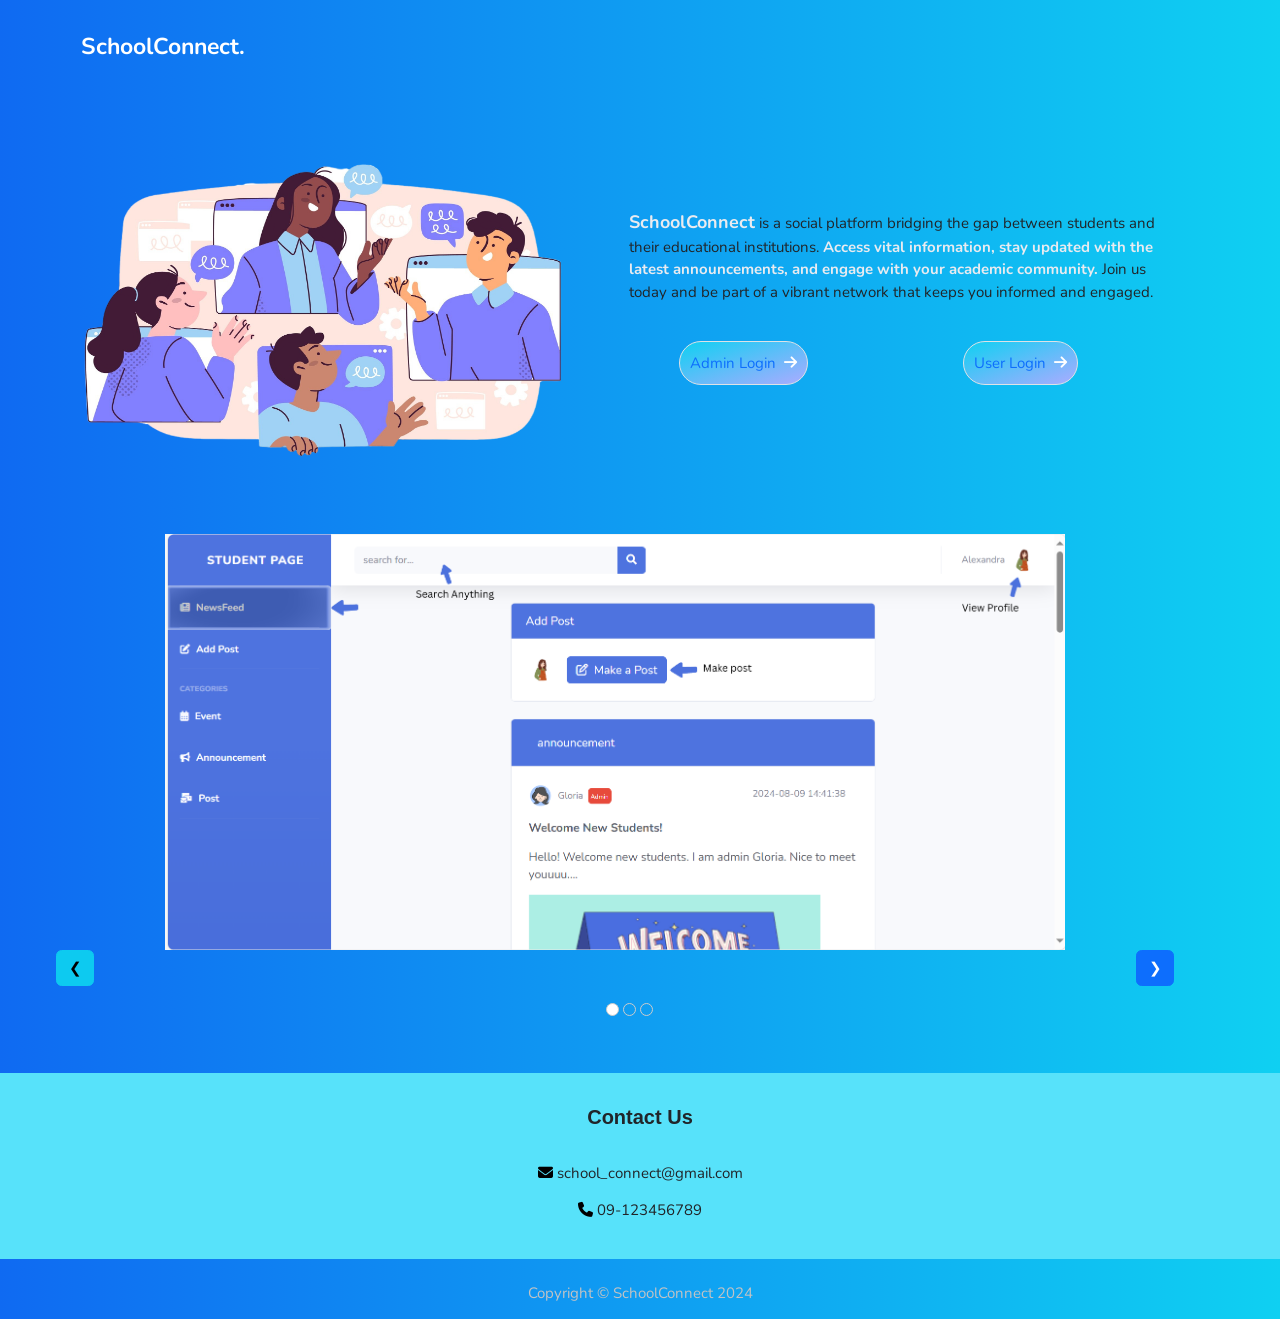
<file: index.html>
<!DOCTYPE html>
<html lang="en">

<head>
	<meta charset="UTF-8">
	<meta name="viewport"
		content="width=device-width, initial-scale=1.0">
	<link rel="stylesheet" href="https://cdnjs.cloudflare.com/ajax/libs/font-awesome/6.6.0/css/all.min.css" integrity="sha512-Kc323vGBEqzTmouAECnVceyQqyqdsSiqLQISBL29aUW4U/M7pSPA/gEUZQqv1cwx4OnYxTxve5UMg5GT6L4JJg==" crossorigin="anonymous" referrerpolicy="no-referrer" />
	<title>School Connect</title>
	<link rel="preconnect" href="https://fonts.googleapis.com">
	<link rel="preconnect" href="https://fonts.gstatic.com" crossorigin>
	<link href="https://fonts.googleapis.com/css2?family=Nunito:ital,wght@0,200..1000;1,200..1000&display=swap" rel="stylesheet">
	<link href="https://cdn.jsdelivr.net/npm/bootstrap@5.3.3/dist/css/bootstrap.min.css" rel="stylesheet" integrity="sha384-QWTKZyjpPEjISv5WaRU9OFeRpok6YctnYmDr5pNlyT2bRjXh0JMhjY6hW+ALEwIH" crossorigin="anonymous">
	<link rel="stylesheet" href="https://www.w3schools.com/w3css/4/w3.css">
	<link rel="stylesheet" href="https://cdnjs.cloudflare.com/ajax/libs/font-awesome/6.6.0/css/all.min.css" integrity="sha512-Kc323vGBEqzTmouAECnVceyQqyqdsSiqLQISBL29aUW4U/M7pSPA/gEUZQqv1cwx4OnYxTxve5UMg5GT6L4JJg==" crossorigin="anonymous" referrerpolicy="no-referrer" />
	<style>
		body {
			font-family: 'Nunito';
			background-image: linear-gradient(to right, #0f6af2, #0fd0f2);

		}

		.navbar {
			padding: 25px;
		}

		.logo {
			font-weight: 700;
			color: white;
			font-size: 23px;
		}

		.image {
			position: relative;
			animation-name: example;
			animation-duration: 5s;
			animation-iteration-count: 1;
		}

		@keyframes example {
			0% {
				top: -100px;
			}

			100% {
				top: 0px;
			}
		}

		.homeparagraph {
			margin-top: 70px;
		}

		.homebutton {
			background-image: linear-gradient(to bottom right, #0fd0f2, #ababff);
			padding: 10px;
		}

		.paragraph {
			animation: appear 5s;
			position: relative;
		}

		@keyframes appear {
			0% {
				opacity: 0;
				right: -100px;
			}

			100% {
				opacity: 1;
				right: 0px;
			}
		}

		.labl {
			font-size: 18px;
		}

		.mySlides {
			display: none
		}

		.w3-left,
		.w3-right,
		.w3-badge {
			cursor: pointer
		}

		.w3-badge {
			height: 13px;
			width: 13px;
			padding: 0
		}
		.dots{
			margin: 50px;
			margin-left: 550px;
		}
		.textbuttom{
			font-weight: 600;
			text-align: center;
		}
		.footer1{
			background-color: #57e2fa;
			
		}
		.footer2{
			text-align: center;
			color: #c2c3c4;
		}
		.rowcontent{
			text-align: center;
		}
	</style>
</head>

<body>
	<nav class="navbar navbar-expand-lg">
		<div class="container">
			<span class="navbar-brand logo">SchoolConnect.</span>
		</div>
	</nav>

	<div class="container m-5">
		<div class="row">
			<div class="col">
				<img src="./assets/img/groupvector.png" style="width: 550px; height: 350px;" class="image">
			</div>
			<div class="col homeparagraph">
				<p class="paragraph">
					<span class="fw-bold labl" style="color: #e9ebf0;">SchoolConnect</span>
					<span>is a social platform bridging the gap between students and their educational institutions.
						<strong style="color: #e9ebf0;">Access vital information, stay updated with the latest announcements,
							and engage with your academic community.</strong> Join us today and be part of a vibrant network that keeps you informed and engaged.
					</span>
				</p>
				<br>
				<div class="row">
				<div class="col-6" style="margin-left: 50px;">
					<a href="./authAdmin/login.php" class="homebutton btn btn-outline-primary border" style="border-radius: 50px;">Admin Login
						&nbsp;<i class="fa-solid fa-arrow-right" style="color:white;"></i>
					</a>
				</div>
				<div class="col">
					<a href="./auth/login.php" class="homebutton btn btn-outline-primary border" style="border-radius: 50px;">User Login
						&nbsp;<i class="fa-solid fa-arrow-right" style="color:white;"></i>
					</a>
				</div>
				</div>
			</div>

		</div>
	</div>

	<div class="container mb-5 m-5">
		<div class="w3-content w3-display-container" style="max-width:900px">
			<img class="mySlides" src="./assets/img/one.png" style="width:100%">
			<img class="mySlides" src="./assets/img/addpost.png" style="width:100%">
			<img class="mySlides" src="./assets/img/Profile user.png" style="width:100%">
		</div>
		    <!-- <div class="w3-center w3-container w3-section w3-large w3-text-white w3-display-bottommiddle" style="width:80%"> -->
			<div class="w3-left w3-hover-text-khaki btn btn-info" onclick="plusDivs(-1)">&#10094;</div>
				<div class="w3-right w3-hover-text-khaki btn btn-primary" onclick="plusDivs(1)">&#10095;</div>
			<div class="dots">
		        <span class="w3-badge demo w3-border w3-transparent w3-hover-white" onclick="currentDiv(1)"></span>
				<span class="w3-badge demo w3-border w3-transparent w3-hover-white" onclick="currentDiv(2)"></span>
				<span class="w3-badge demo w3-border w3-transparent w3-hover-white" onclick="currentDiv(3)"></span>
			</div>
	</div>

	<footer class="footer1">
		<br>
    <h4 class="textbuttom">Contact Us</h4><br>
		<p class="rowcontent">
		<i class="fa-solid fa-envelope" style="color:black;"></i>
        school_connect@gmail.com
		</p>
		<p class="rowcontent">
		<i class="fa-solid fa-phone" style="color: black;"></i>
        09-123456789
		</p>
<br>
	</footer>

	<footer class="footer2">
		<br>
    <p class="">Copyright &copy; SchoolConnect 2024
	</p>
	</footer>
	
</body>

</html>
<script>
			var slideIndex = 1;
			showDivs(slideIndex);

			function plusDivs(n) {
				showDivs(slideIndex += n);
			}

			function currentDiv(n) {
				showDivs(slideIndex = n);
			}

			function showDivs(n) {
				var i;
				var x = document.getElementsByClassName("mySlides");
				var dots = document.getElementsByClassName("demo");
				if (n > x.length) {
					slideIndex = 1
				}
				if (n < 1) {
					slideIndex = x.length
				}
				for (i = 0; i < x.length; i++) {
					x[i].style.display = "none";
				}
				for (i = 0; i < dots.length; i++) {
					dots[i].className = dots[i].className.replace(" w3-white", "");
				}
				x[slideIndex - 1].style.display = "block";
				dots[slideIndex - 1].className += " w3-white";
			}
		</script>
</file>
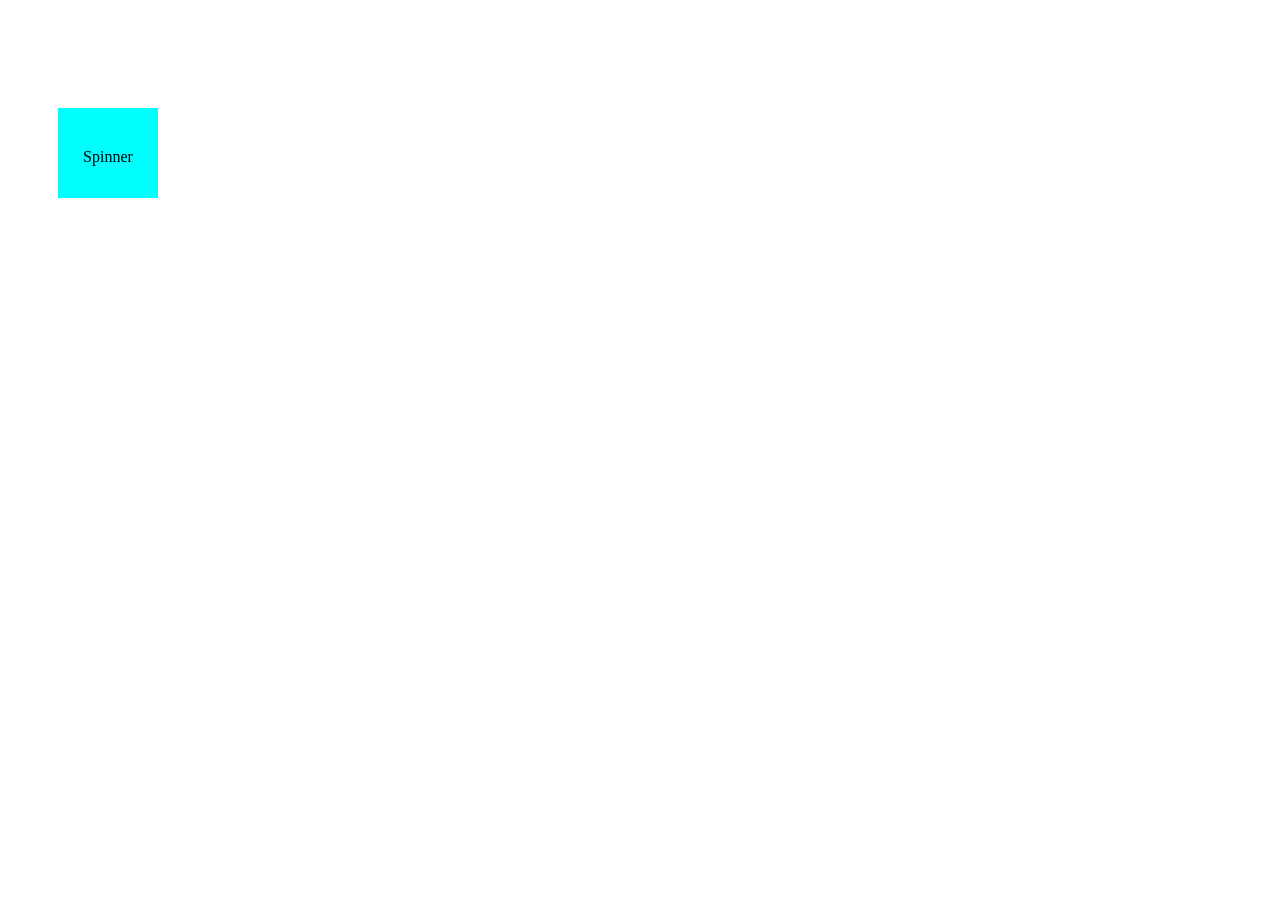
<file: upload/file/index6animate.html>
<!DOCTYPE html>
<html lang="en">
<head>
    <meta charset="UTF-8">
    <meta name="viewport" content="width=device-width, initial-scale=1.0">
    <title>Document</title>
    <style>
        body{
            padding: 50px;
        }
        div{
            width: 100px;
            height: 50px;
            text-align: center;
            margin-top: 50px;
            padding-top: 40px;
            background-color: aqua;
            animation-name: spin;
            animation-duration: 5000ms;
            animation-iteration-count: infinite;
            animation-timing-function: linear ease-in-out;
        }
        @keyframes spin{
            0%{
transform:  translate(0px) rotate(360deg);
            }
            50%{
transform: translate(1000px) rotate(0deg);
            }
            0%{
                transform: translate(0px) rotate(360deg);
            }
        }
        
    </style>
</head>
<body>
    <div>Spinner</div>
</body>
</html>
</file>
